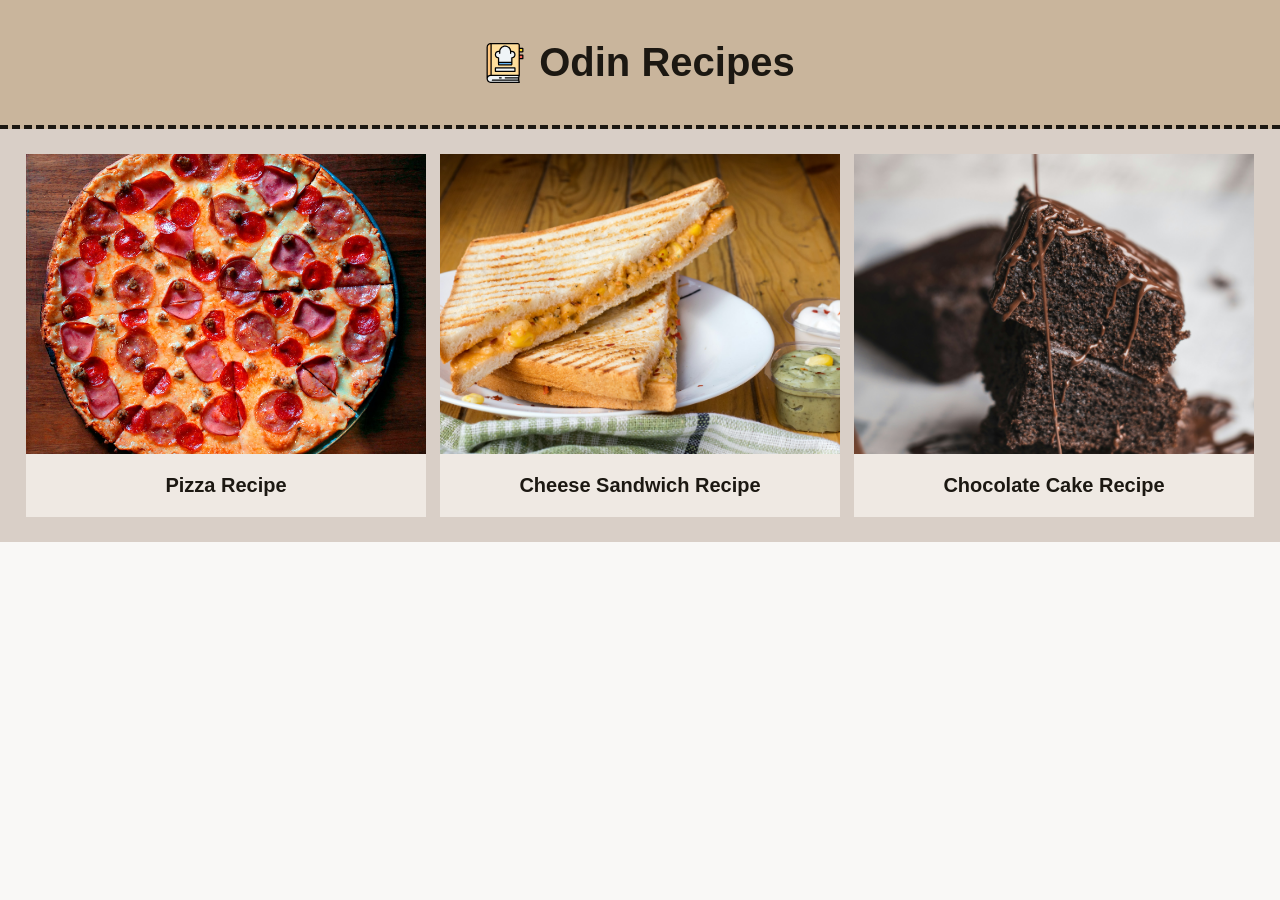
<file: index.html>
<!DOCTYPE html>
<html lang="en">
<head>
    <meta charset="UTF-8">
    <meta name="viewport" content="width=device-width, initial-scale=1.0">
    <link rel="stylesheet" href="./css/home.css">
    <title>First Odin Project</title>
</head>
<body>
    <div class="header">
        <img class="image" src="./img/recipe-icon.svg" alt="recipe icon" height="20px" width="20px">
        <h1 class="title">Odin Recipes</h1>
    </div>

    <div class="selection">
        <ul class="list">
            <li class="pizza card">
                <a class="link" href="./recipes/pizza.html">
                    <img class="image" src="./img/pizza.jpg" alt="pepperoni pizza" height="auto" width="300px">
                    <p class="text">Pizza Recipe</p>
                </a> 
            </li>

            <li class="cheese card">
                <a class="link" href="./recipes/cheese.html">
                    <img class="image" src="./img/cheese.jpg" alt="cheese sandwich" height="auto" width="300px">
                    <p class="text">Cheese Sandwich Recipe</p>
                </a>
            </li>

            <li class="choco card">
                <a class="link" href="./recipes/choco.html">
                    <img class="image" src="./img/choco.jpg" alt="chocolate cake" height="auto" width="300px">
                    <p class="text">Chocolate Cake Recipe</p>
                </a>
            </li>
        </ul>
    </div>
</body>
</html>
</file>
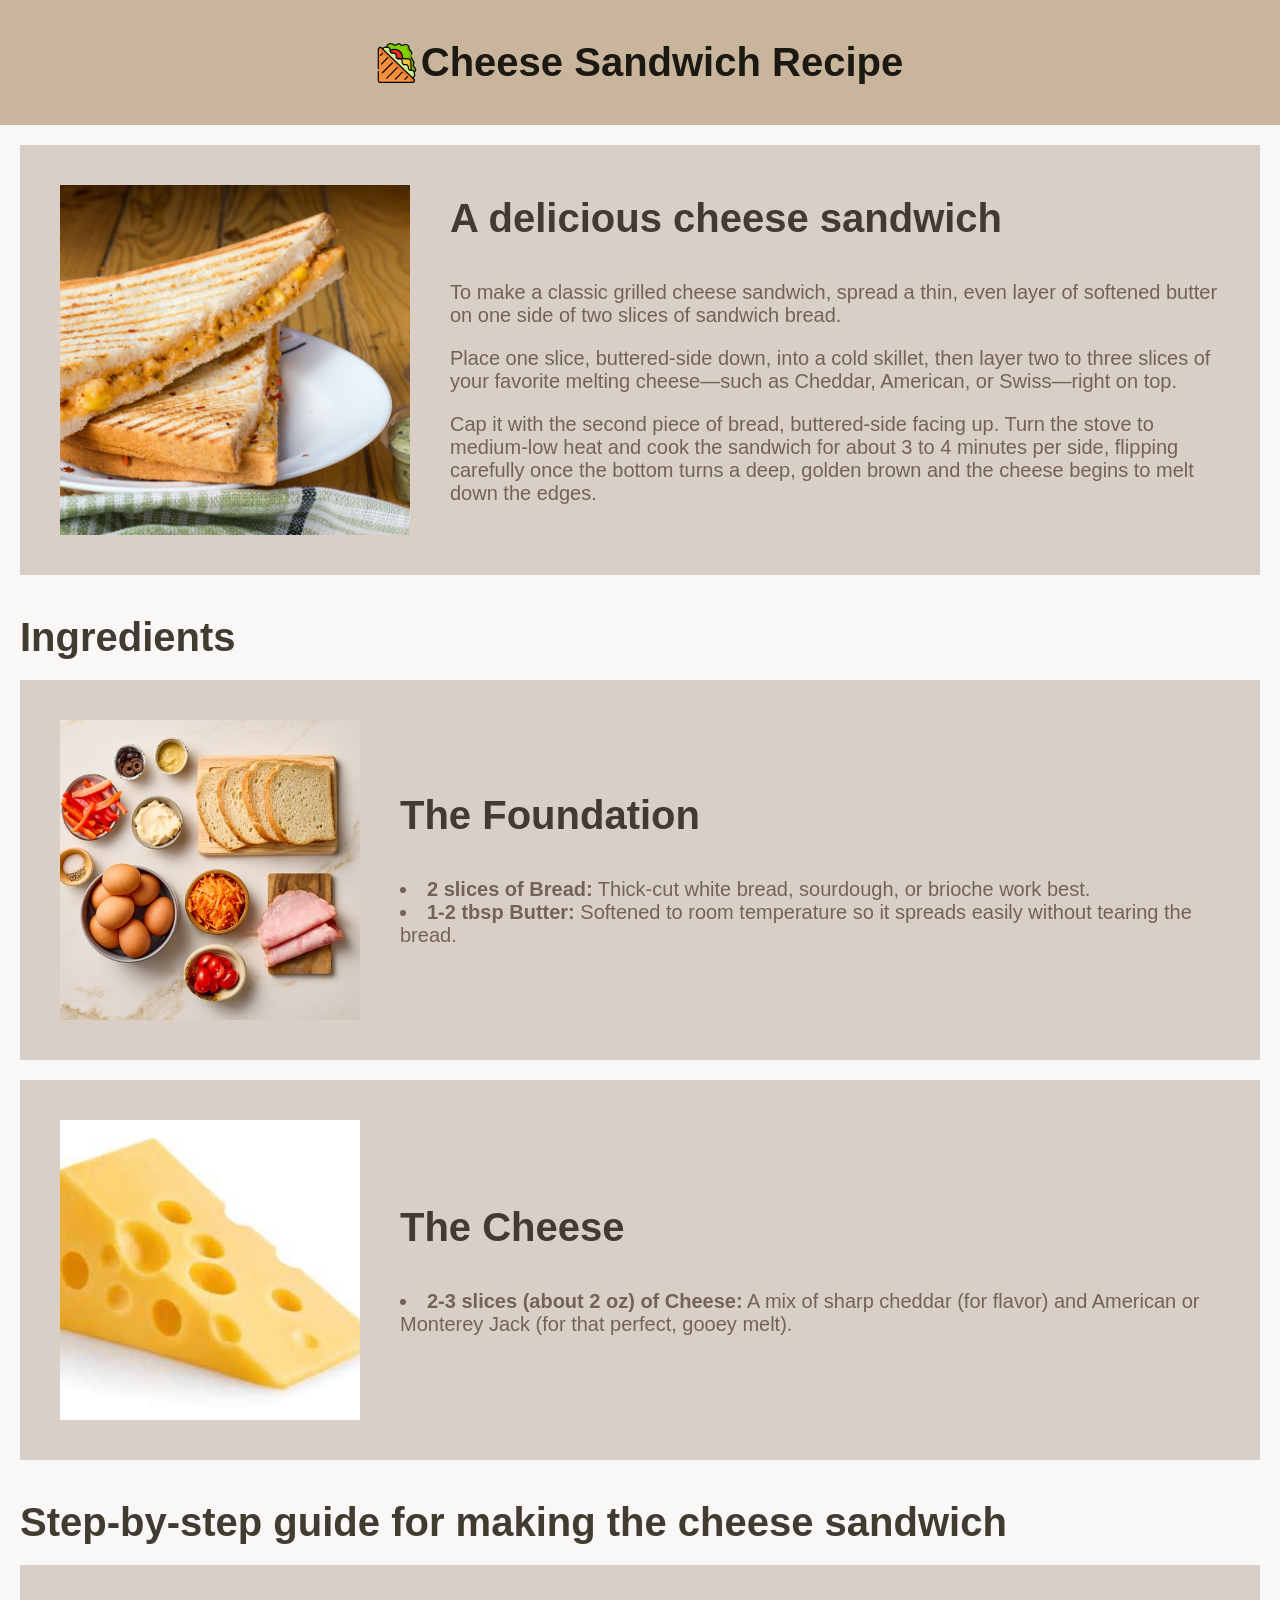
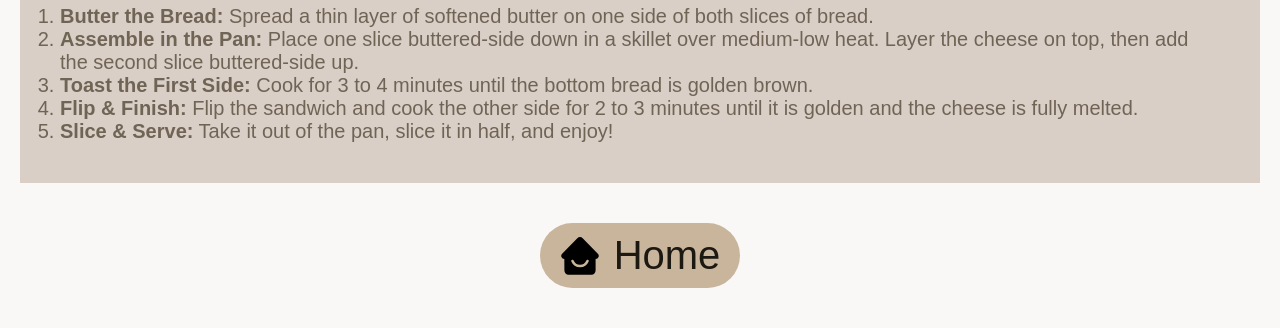
<file: recipes/cheese.html>
<!DOCTYPE html>
<html lang="en">
<head>
    <meta charset="UTF-8">
    <meta name="viewport" content="width=device-width, initial-scale=1.0">
    <link rel="stylesheet" href="../css/cheese.css">
    <title>Cheese Sandwich Recipe</title>
</head>
<body>
    <div class="header">
        <img class="image" src="../img/cheese-icon.svg" alt="cheese sandwich icon" height="40px" width="40px">
        <h1 class="title">Cheese Sandwich Recipe</h1>
    </div>

    <div class="summary">
        <img class="image" src="../img/cheese.jpg" alt="A delicious cheese sandwich" height="400px" width="400px">
        <div class="text">
            <h2 class="heading">A delicious cheese sandwich</h2>
            <p class="paragraph">To make a classic grilled cheese sandwich, spread a thin, even layer of softened butter on one side of two slices of sandwich bread.</p>
            <p class="paragraph">Place one slice, buttered-side down, into a cold skillet, then layer two to three slices of your favorite melting cheese—such as Cheddar, American, or Swiss—right on top.</p>
            <p class="paragraph">Cap it with the second piece of bread, buttered-side facing up. Turn the stove to medium-low heat and cook the sandwich for about 3 to 4 minutes per side, flipping carefully once the bottom turns a deep, golden brown and the cheese begins to melt down the edges.</p>
        </div>
    </div>

    <h1 class="chapter">Ingredients</h1>

    <div class="section">
        <img class="image" src="../img/foundation.jpg" alt="sandwich foundation" height="300px" width="300px">
        <div class="text">
            <h2 class="title">The Foundation</h2>
            <ul class="list">
                <li class="text"><strong>2 slices of Bread:</strong> Thick-cut white bread, sourdough, or brioche work best.</li>
                <li class="text"><strong>1-2 tbsp Butter:</strong> Softened to room temperature so it spreads easily without tearing the bread.</li>
            </ul>
        </div>
    </div>

    <div class="section">
        <img class="image" src="../img/cheese-slice.jpg" alt="sandwich cheese" height="300px" width="300px">
        <div class="text">
            <h2 class="title">The Cheese</h2>
            <ul class="list">
                <li class="text"><strong>2-3 slices (about 2 oz) of Cheese:</strong> A mix of sharp cheddar (for flavor) and American or Monterey Jack (for that perfect, gooey melt).
                </li>
            </ul>
        </div>
    </div>

    <h1 class="chapter">Step-by-step guide for making the cheese sandwich</h1>

    <ol class="steps">
        <li class="text"><strong>Butter the Bread:</strong> Spread a thin layer of softened butter on one side of both slices of bread.</li>
        <li class="text"><Strong>Assemble in the Pan:</Strong> Place one slice buttered-side down in a skillet over medium-low heat. Layer the cheese on top, then add the second slice buttered-side up.</li>
        <li class="text"><strong>Toast the First Side:</strong> Cook for 3 to 4 minutes until the bottom bread is golden brown.</li>
        <li class="text"><strong>Flip & Finish:</strong> Flip the sandwich and cook the other side for 2 to 3 minutes until it is golden and the cheese is fully melted.</li>
        <li class="text"><strong>Slice & Serve:</strong> Take it out of the pan, slice it in half, and enjoy!</li>
    </ol>

    <a class="home-button" href="../index.html">
        <img class="image" src="../img/home.svg" alt="home icon" height="40px" width="40px">
        <p class="text">Home</p>
    </a>
</body>
</html>
</file>
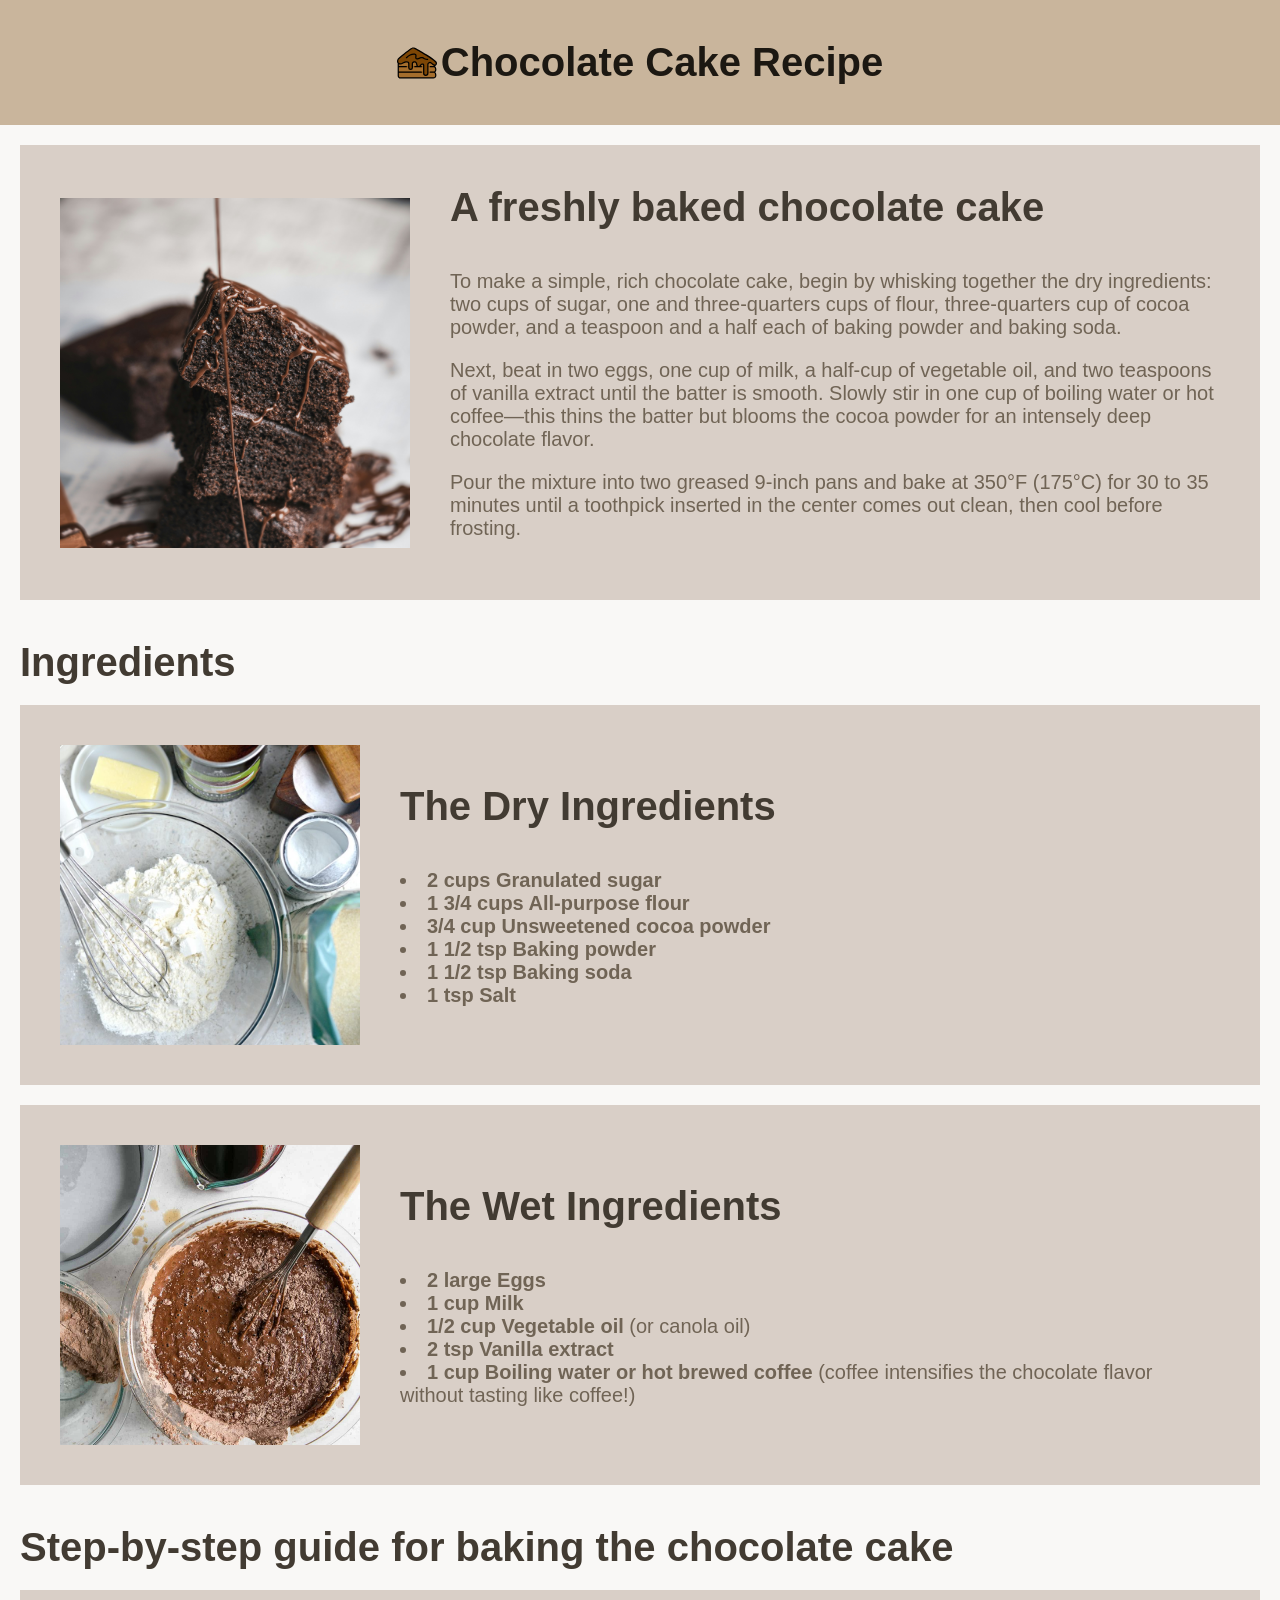
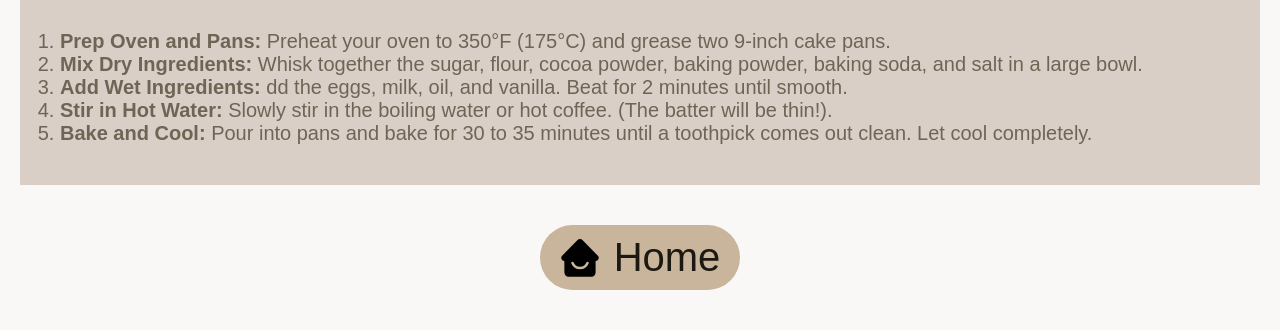
<file: recipes/choco.html>
<!DOCTYPE html>
<html lang="en">
<head>
    <meta charset="UTF-8">
    <meta name="viewport" content="width=device-width, initial-scale=1.0">
    <link rel="stylesheet" href="../css/choco.css">
    <title>Chocolate Cake Recipe</title>
</head>
<body>
    <div class="header">
        <img class="image" src="../img/choco-icon.svg" alt="chocolate cake icon" height="40px" width="40px">
        <h1 class="title">Chocolate Cake Recipe</h1>
    </div>

    <div class="summary">
        <img class="image" src="../img/choco.jpg" alt="A freshly baked chocolate cake" height="400px" width="400px">
        <div class="text">
            <h2 class="heading">A freshly baked chocolate cake</h2>
            <p class="paragraph">To make a simple, rich chocolate cake, begin by whisking together the dry ingredients: two cups of sugar, one and three-quarters cups of flour, three-quarters cup of cocoa powder, and a teaspoon and a half each of baking powder and baking soda.</p>
            <p class="paragraph">Next, beat in two eggs, one cup of milk, a half-cup of vegetable oil, and two teaspoons of vanilla extract until the batter is smooth. Slowly stir in one cup of boiling water or hot coffee—this thins the batter but blooms the cocoa powder for an intensely deep chocolate flavor.</p>
            <p class="paragraph">Pour the mixture into two greased 9-inch pans and bake at 350°F (175°C) for 30 to 35 minutes until a toothpick inserted in the center comes out clean, then cool before frosting.</p>
        </div>
    </div>

    <h1 class="chapter">Ingredients</h1>

    <div class="section">
        <img class="image" src="../img/dry-ingredients.jpg" alt="dry ingredients" height="300px" width="300px">
        <div class="text">
            <h2 class="title">The Dry Ingredients</h2>
            <ul class="list">
                <li class="text"><strong>2 cups Granulated sugar</strong></li>
                <li class="text"><strong>1 3/4 cups All-purpose flour</strong></li>
                <li class="text"><strong>3/4 cup Unsweetened cocoa powder</strong></li>
                <li class="text"><strong>1 1/2 tsp Baking powder</strong></li>
                <li class="text"><strong>1 1/2 tsp Baking soda</strong></li>
                <li class="text"><strong>1 tsp Salt</strong></li>
            </ul>
        </div>
    </div>

    <div class="section">
        <img class="image" src="../img/wet-ingredients.jpg" alt="wet ingredients" height="300px" width="300px">
        <div class="text">
            <h2 class="title">The Wet Ingredients</h2>
            <ul class="list">
                <li class="text"><strong>2 large Eggs</strong></li>
                <li class="text"><strong>1 cup Milk</strong></li>
                <li class="text"><strong>1/2 cup Vegetable oil</strong> (or canola oil)</li>
                <li class="text"><strong>2 tsp Vanilla extract</strong></li>
                <li class="text"><strong>1 cup Boiling water or hot brewed coffee</strong> (coffee intensifies the chocolate flavor without tasting like coffee!)</li>
            </ul>
        </div>
    </div>

    <h1 class="chapter">Step-by-step guide for baking the chocolate cake</h1>

    <ol class="steps">
        <li class="text"><strong>Prep Oven and Pans:</strong> Preheat your oven to 350°F (175°C) and grease two 9-inch cake pans.</li>
        <li class="text"><Strong>Mix Dry Ingredients:</Strong> Whisk together the sugar, flour, cocoa powder, baking powder, baking soda, and salt in a large bowl.</li>
        <li class="text"><strong>Add Wet Ingredients:</strong> dd the eggs, milk, oil, and vanilla. Beat for 2 minutes until smooth.</li>
        <li class="text"><strong>Stir in Hot Water:</strong> Slowly stir in the boiling water or hot coffee. (The batter will be thin!).</li>
        <li class="text"><strong>Bake and Cool:</strong> Pour into pans and bake for 30 to 35 minutes until a toothpick comes out clean. Let cool completely.</li>
    </ol>

    <a class="home-button" href="../index.html">
        <img class="image" src="../img/home.svg" alt="home icon" height="40px" width="40px">
        <p class="text">Home</p>
    </a>
</body>
</html>
</file>
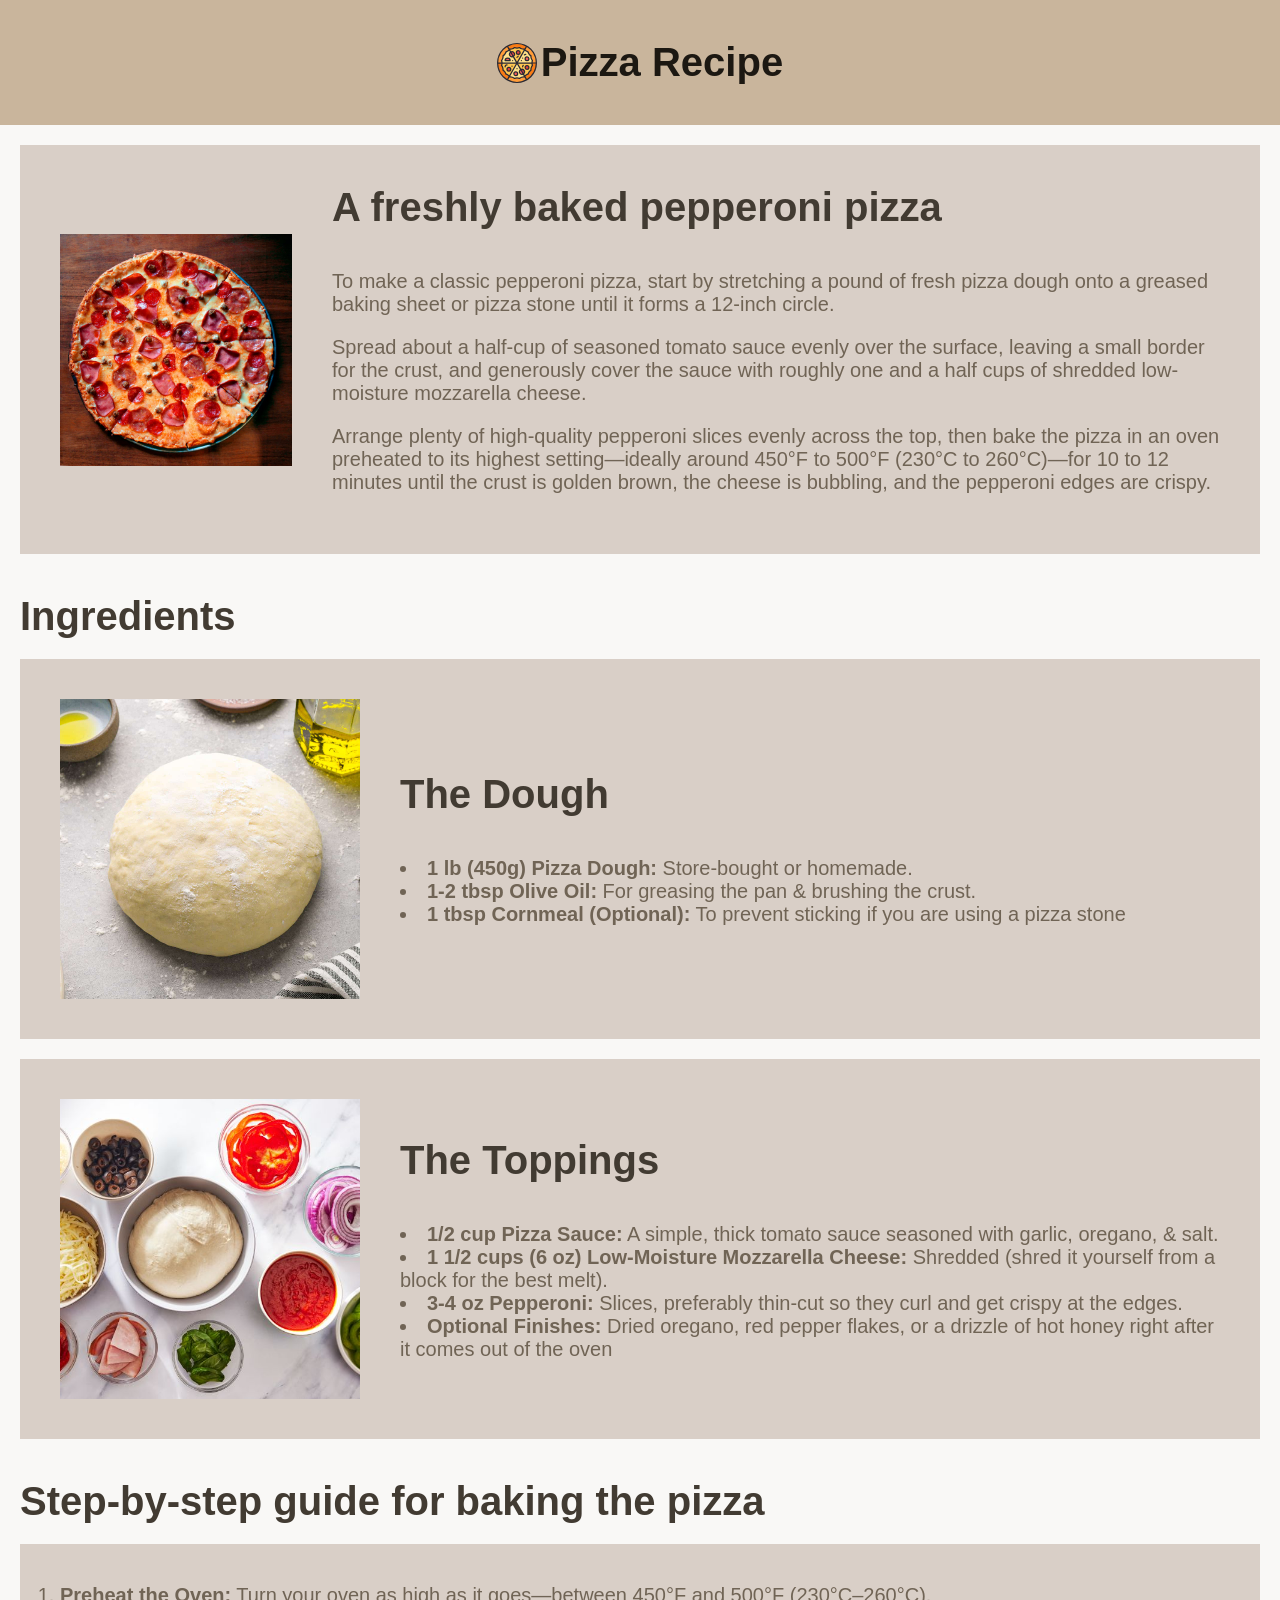
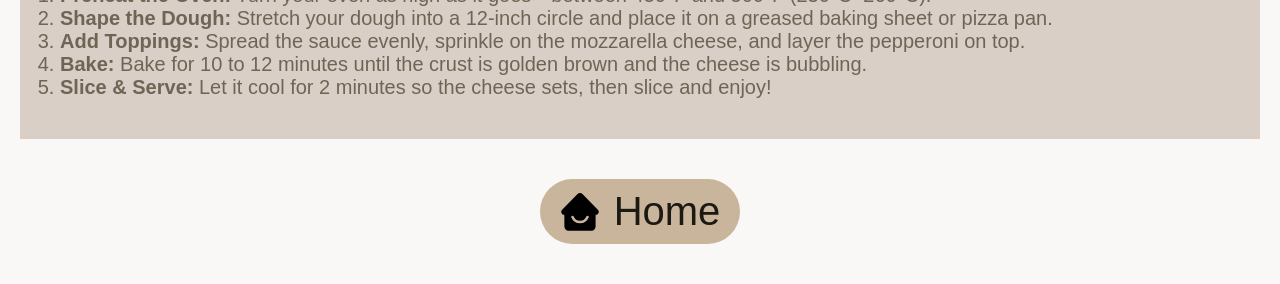
<file: recipes/pizza.html>
<!DOCTYPE html>
<html lang="en">
<head>
    <meta charset="UTF-8">
    <meta name="viewport" content="width=device-width, initial-scale=1.0">
    <link rel="stylesheet" href="../css/pizza.css">
    <title>Pizza Recipe</title>
</head>
<body>
    <div class="header">
        <img class="image" src="../img/pizza-icon.svg" alt="pizza icon" height="40px" width="40px">
        <h1 class="title">Pizza Recipe</h1>
    </div>

    <div class="summary">
        <img class="image" src="../img/pizza.jpg" alt="A freshly baked pepperoni pizza" height="400px" width="400px">
        <div class="text">
            <h2 class="heading">A freshly baked pepperoni pizza</h2>
            <p class="paragraph">To make a classic pepperoni pizza, start by stretching a pound of fresh pizza dough onto a greased baking sheet or pizza stone until it forms a 12-inch circle.</p>
            <p class="paragraph">Spread about a half-cup of seasoned tomato sauce evenly over the surface, leaving a small border for the crust, and generously cover the sauce with roughly one and a half cups of shredded low-moisture mozzarella cheese.</p>
            <p class="paragraph">Arrange plenty of high-quality pepperoni slices evenly across the top, then bake the pizza in an oven preheated to its highest setting—ideally around 450°F to 500°F (230°C to 260°C)—for 10 to 12 minutes until the crust is golden brown, the cheese is bubbling, and the pepperoni edges are crispy.</p>
        </div>
    </div>

    <h1 class="chapter">Ingredients</h1>

    <div class="section">
        <img class="image" src="../img/dough.jpg" alt="pizza dough" height="300px" width="300px">
        <div class="text">
            <h2 class="title">The Dough</h2>
            <ul class="list">
                <li class="text"><strong>1 lb (450g) Pizza Dough:</strong> Store-bought or homemade.</li>
                <li class="text"><strong>1-2 tbsp Olive Oil:</strong> For greasing the pan & brushing the crust.</li>
                <li class="text"><strong>1 tbsp Cornmeal (Optional):</strong> To prevent sticking if you are using a pizza stone</li>
            </ul>
        </div>
    </div>

    <div class="section">
        <img class="image" src="../img/toppings.jpg" alt="pizza toppings" height="300px" width="300px">
        <div class="text">
            <h2 class="title">The Toppings</h2>
            <ul class="list">
                <li class="text"><strong>1/2 cup Pizza Sauce:</strong> A simple, thick tomato sauce seasoned with garlic, oregano, & salt.
                </li>
                <li class="text"><strong>1 1/2 cups (6 oz) Low-Moisture Mozzarella Cheese:</strong> Shredded (shred it yourself from a block for the best melt).</li>
                <li class="text"><strong>3-4 oz Pepperoni:</strong> Slices, preferably thin-cut so they curl and get crispy at the edges.</li>
                <li class="text"><strong>Optional Finishes:</strong> Dried oregano, red pepper flakes, or a drizzle of hot honey right after it comes out of the oven</li>
            </ul>
        </div>
    </div>

    <h1 class="chapter">Step-by-step guide for baking the pizza</h1>

    <ol class="steps">
        <li class="text"><strong>Preheat the Oven:</strong> Turn your oven as high as it goes—between 450°F and 500°F (230°C–260°C).</li>
        <li class="text"><Strong>Shape the Dough:</Strong> Stretch your dough into a 12-inch circle and place it on a greased baking sheet or pizza pan.</li>
        <li class="text"><strong>Add Toppings:</strong> Spread the sauce evenly, sprinkle on the mozzarella cheese, and layer the pepperoni on top.</li>
        <li class="text"><strong>Bake:</strong> Bake for 10 to 12 minutes until the crust is golden brown and the cheese is bubbling.</li>
        <li class="text"><strong>Slice & Serve:</strong> Let it cool for 2 minutes so the cheese sets, then slice and enjoy!</li>
    </ol>

    <a class="home-button" href="../index.html">
        <img class="image" src="../img/home.svg" alt="home icon" height="40px" width="40px">
        <p class="text">Home</p>
    </a>
</body>
</html>
</file>
<file: css/home.css>
* {
    box-sizing: border-box;
    padding: 0px;
    margin: 0px;
}

body {
    background-color: #F9F8F6;
}

.header {
    background-color: #C9B59C;
    border-bottom-style: dashed;
    border-bottom-color: #1c1812;
    border-width: 4px;
    text-align: center;
    padding: 40px;
}

.header .title {
    display: inline-block;
    vertical-align: middle;
    font-family: sans-serif;
    font-size: 40px;
    color: #1c1812;
    margin-left: 10px;
}

.header .image {
    display: inline-block;
    vertical-align: middle;
    height: 40px;
    width: auto;
}

.selection {
    background-color: #D9CFC7;
    padding: 20px;
}

.selection .list {
    display: block;
    text-align: center;
    list-style-type: none;
}

.list .card {
    display: inline-block;
    background-color: #EFE9E3;
    margin: 5px;
    vertical-align: middle;
    text-align: center;
}

.link {
    text-decoration: none;
    transition: filter 0.3s ease;
}

.link:hover {
    filter: brightness(0.8);
}

.link .image {
    display: block;
    height: 300px;
    width: 400px;
    object-fit: cover;
}

.link .text {
    display: block;
    color: #1c1812;
    font-family: sans-serif;
    font-size: 20px;
    font-weight: bold;
    background-color: #EFE9E3;
    padding: 20px;
}
</file>
<file: css/cheese.css>
* {
    box-sizing: border-box;
    padding: 0px;
    margin: 0px;
}

body {
    background-color: #F9F8F6;
}

.header {
    display: block;
    background-color: #C9B59C;
    text-align: center;
    padding: 40px;
    margin-bottom: 20px;
}

.header .image {
    display: inline-block;
    height: 40px;
    width: auto;
    vertical-align: middle;
}

.header .title {
    display: inline-block;
    font-family: sans-serif;
    font-size: 40px;
    color: #1c1812;
    vertical-align: middle;
}

.summary {
    display: flex;
    align-items: center;
    background-color: #D9CFC7;
    padding: 40px;
    margin: 20px;
    gap: 40px;
}

.summary .image {
    width: 350px;
    height: 350px;
    object-fit: cover;
}

.summary .text {
    flex: 1;
}

.summary .text .heading {
    font-family: sans-serif;
    font-size: 40px;
    color: #423b32;
    margin-bottom: 40px;
}

.summary .text .paragraph {
    font-family: sans-serif;
    font-size: 20px;
    color: #706455;
    margin-bottom: 20px;
}

.chapter {
    font-family: sans-serif;
    font-size: 40px;
    color: #423b32;
    margin: 40px auto 20px 20px;
}

.section {
    display: flex;
    align-items: center;
    gap: 40px;
    background-color: #D9CFC7;
    padding: 40px;
    margin: 20px;
}

.section .image {
    width: 300px;
    height: 300px;
    object-fit: cover;
}

.section .text {
    flex: 1;
}

.section .text .title {
    font-family: sans-serif;
    font-size: 40px;
    color: #423b32;
    margin-bottom: 40px;
}

.section .text .list {
    list-style-position: inside;
}

.section .text .list .text {
    font-family: sans-serif;
    font-size: 20px;
    color: #706455;
}

.steps {
    background-color: #D9CFC7;
    padding: 40px;
    margin: 20px;
}

.steps .text{
    font-family: sans-serif;
    font-size: 20px;
    color: #706455;
}

.home-button {
    display: block;
    margin: 40px auto;
    max-width: fit-content;
    text-decoration: none;
    padding:  10px 20px;
    background-color: #C9B59C;
    border-radius: 100vh;
    transition: filter 0.3s ease;
}

.home-button:hover {
    filter: brightness(0.8);
}

.home-button .image {
    display: inline-block;
    height: 40px;
    width: 40px;
    vertical-align: middle;
    margin-right: 10px;
}

.home-button .text {
    display: inline-block;
    font-family: sans-serif;
    font-size: 40px;
    color: #1c1812;
    vertical-align: middle;
}
</file>
<file: css/choco.css>
* {
    box-sizing: border-box;
    padding: 0px;
    margin: 0px;
}

body {
    background-color: #F9F8F6;
}

.header {
    display: block;
    background-color: #C9B59C;
    text-align: center;
    padding: 40px;
    margin-bottom: 20px;
}

.header .image {
    display: inline-block;
    height: 40px;
    width: auto;
    vertical-align: middle;
}

.header .title {
    display: inline-block;
    font-family: sans-serif;
    font-size: 40px;
    color: #1c1812;
    vertical-align: middle;
}

.summary {
    display: flex;
    align-items: center;
    background-color: #D9CFC7;
    padding: 40px;
    margin: 20px;
    gap: 40px;
}

.summary .image {
    width: 350px;
    height: 350px;
    object-fit: cover;
}

.summary .text {
    flex: 1;
}

.summary .text .heading {
    font-family: sans-serif;
    font-size: 40px;
    color: #423b32;
    margin-bottom: 40px;
}

.summary .text .paragraph {
    font-family: sans-serif;
    font-size: 20px;
    color: #706455;
    margin-bottom: 20px;
}

.chapter {
    font-family: sans-serif;
    font-size: 40px;
    color: #423b32;
    margin: 40px auto 20px 20px;
}

.section {
    display: flex;
    align-items: center;
    gap: 40px;
    background-color: #D9CFC7;
    padding: 40px;
    margin: 20px;
}

.section .image {
    width: 300px;
    height: 300px;
    object-fit: cover;
}

.section .text {
    flex: 1;
}

.section .text .title {
    font-family: sans-serif;
    font-size: 40px;
    color: #423b32;
    margin-bottom: 40px;
}

.section .text .list {
    list-style-position: inside;
}

.section .text .list .text {
    font-family: sans-serif;
    font-size: 20px;
    color: #706455;
}

.steps {
    background-color: #D9CFC7;
    padding: 40px;
    margin: 20px;
}

.steps .text{
    font-family: sans-serif;
    font-size: 20px;
    color: #706455;
}

.home-button {
    display: block;
    margin: 40px auto;
    max-width: fit-content;
    text-decoration: none;
    padding:  10px 20px;
    background-color: #C9B59C;
    border-radius: 100vh;
    transition: filter 0.3s ease;
}

.home-button:hover {
    filter: brightness(0.8);
}

.home-button .image {
    display: inline-block;
    height: 40px;
    width: 40px;
    vertical-align: middle;
    margin-right: 10px;
}

.home-button .text {
    display: inline-block;
    font-family: sans-serif;
    font-size: 40px;
    color: #1c1812;
    vertical-align: middle;
}
</file>
<file: css/pizza.css>
* {
    box-sizing: border-box;
    padding: 0px;
    margin: 0px;
}

body {
    background-color: #F9F8F6;
}

.header {
    display: block;
    background-color: #C9B59C;
    text-align: center;
    padding: 40px;
    margin-bottom: 20px;
}

.header .image {
    display: inline-block;
    height: 40px;
    width: auto;
    vertical-align: middle;
}

.header .title {
    display: inline-block;
    font-family: sans-serif;
    font-size: 40px;
    color: #1c1812;
    vertical-align: middle;
}

.summary {
    display: flex;
    align-items: center;
    background-color: #D9CFC7;
    padding: 40px;
    margin: 20px;
    gap: 40px;
}

.summary .image {
    width: 20%;
    height: auto;
}

.summary .text {
    flex: 1;
}

.summary .text .heading {
    font-family: sans-serif;
    font-size: 40px;
    color: #423b32;
    margin-bottom: 40px;
}

.summary .text .paragraph {
    font-family: sans-serif;
    font-size: 20px;
    color: #706455;
    margin-bottom: 20px;
}

.chapter {
    font-family: sans-serif;
    font-size: 40px;
    color: #423b32;
    margin: 40px auto 20px 20px;
}

.section {
    display: flex;
    align-items: center;
    gap: 40px;
    background-color: #D9CFC7;
    padding: 40px;
    margin: 20px;
}

.section .image {
    width: 300px;
    height: 300px;
    object-fit: cover;
}

.section .text {
    flex: 1;
}

.section .text .title {
    font-family: sans-serif;
    font-size: 40px;
    color: #423b32;
    margin-bottom: 40px;
}

.section .text .list {
    list-style-position: inside;
}

.section .text .list .text {
    font-family: sans-serif;
    font-size: 20px;
    color: #706455;
}

.steps {
    background-color: #D9CFC7;
    padding: 40px;
    margin: 20px;
}

.steps .text{
    font-family: sans-serif;
    font-size: 20px;
    color: #706455;
}

.home-button {
    display: block;
    margin: 40px auto;
    max-width: fit-content;
    text-decoration: none;
    padding:  10px 20px;
    background-color: #C9B59C;
    border-radius: 100vh;
    transition: filter 0.3s ease;
}

.home-button:hover {
    filter: brightness(0.8);
}

.home-button .image {
    display: inline-block;
    height: 40px;
    width: 40px;
    vertical-align: middle;
    margin-right: 10px;
}

.home-button .text {
    display: inline-block;
    font-family: sans-serif;
    font-size: 40px;
    color: #1c1812;
    vertical-align: middle;
}
</file>
